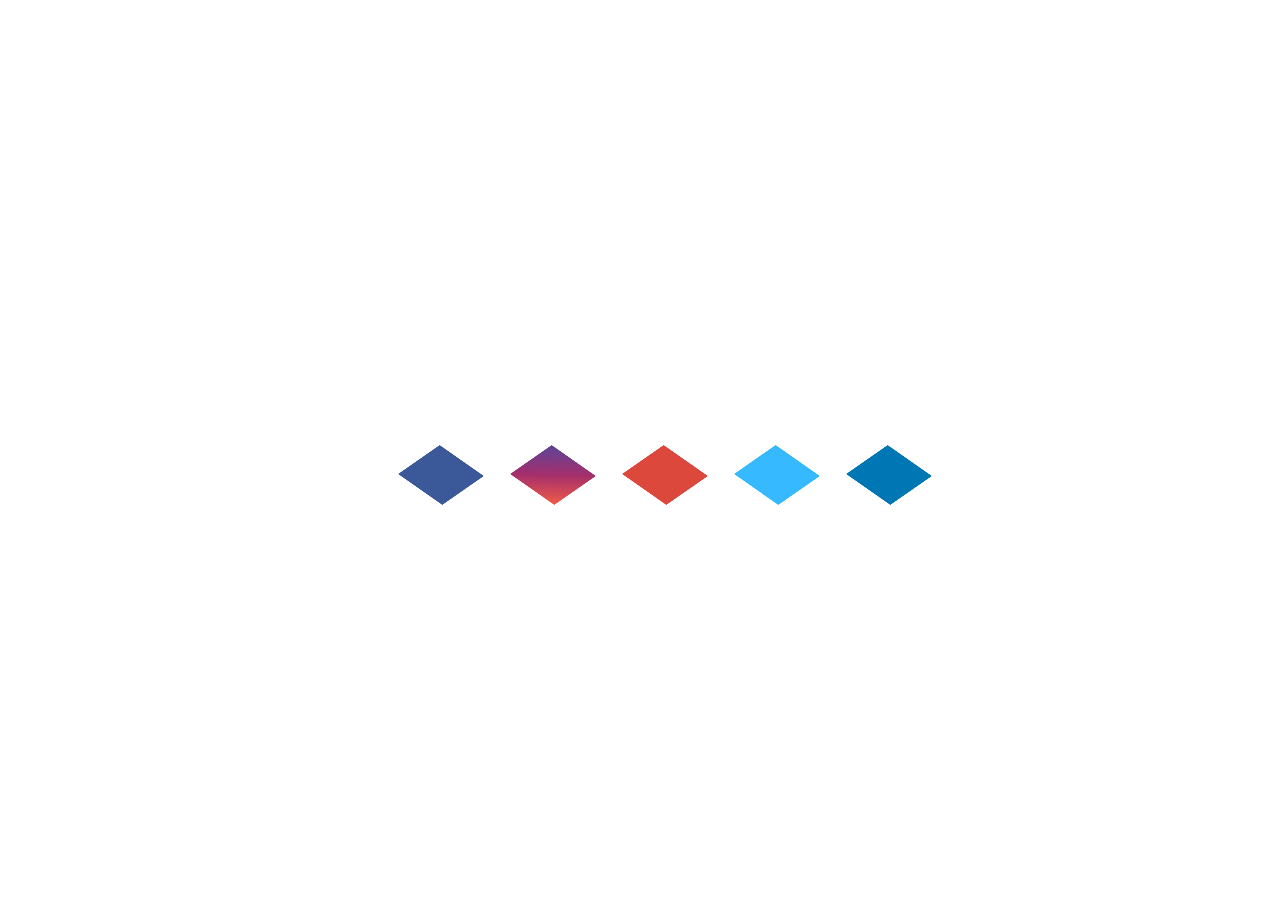
<file: desafio-01-icone-social-camadas/index.html>
<!DOCTYPE html>
<html lang="pt-br">
<head>
    <meta charset="UTF-8">
    <meta name="viewport" content="width=device-width, initial-scale=1.0">

    <link rel="stylesheet" href="https://pro.fontawesome.com/releases/v5.10.0/css/all.css" integrity="sha384-AYmEC3Yw5cVb3ZcuHtOA93w35dYTsvhLPVnYs9eStHfGJvOvKxVfELGroGkvsg+p" crossorigin="anonymous"/>
    <link rel="stylesheet" href="style.css">

    <title>Desafio 01</title>
</head>
<body>
    <div class="container">

        <div class="content facebook">
            
            <div class="box">
                <i class="fab fa-facebook-f"></i>
            </div>
            
            <div class="box">
                <i class="fab fa-facebook-f"></i>
            </div>
            
            <div class="box">
                <i class="fab fa-facebook-f"></i>
            </div>
            
            <div class="box">
                <i class="fab fa-facebook-f"></i>
            </div>
            
            <div class="box">
                <i class="fab fa-facebook-f"></i>
            </div>
        </div>

        <div class="content instagram">
            <div class="box">
                <i class="fab fa-instagram"></i>
            </div>
            <div class="box">
                <i class="fab fa-instagram"></i>
            </div>
            <div class="box">
                <i class="fab fa-instagram"></i>
            </div>
            <div class="box">
                <i class="fab fa-instagram"></i>
            </div>
            <div class="box">
                <i class="fab fa-instagram"></i>
            </div>
        </div>

        <div class="content google-plus">
            <div class="box">
                <i class="fab fa-google-plus-g"></i>
            </div>
            <div class="box">
                <i class="fab fa-google-plus-g"></i>
            </div>
            <div class="box">
                <i class="fab fa-google-plus-g"></i>
            </div>
            <div class="box">
                <i class="fab fa-google-plus-g"></i>
            </div>
            <div class="box">
                <i class="fab fa-google-plus-g"></i>
            </div>
        </div>

        <div class="content twitter">
            <div class="box">
                <i class="fab fa-twitter"></i>
            </div>
            <div class="box">
                <i class="fab fa-twitter"></i>
            </div>
            <div class="box">
                <i class="fab fa-twitter"></i>
            </div>
            <div class="box">
                <i class="fab fa-twitter"></i>
            </div>
            <div class="box">
                <i class="fab fa-twitter"></i>
            </div>
        </div>

        <div class="content linkedin">
            <div class="box">
                <i class="fab fa-linkedin-in"></i>
            </div>
            <div class="box">
                <i class="fab fa-linkedin-in"></i>
            </div>
            <div class="box">
                <i class="fab fa-linkedin-in"></i>
            </div>
            <div class="box">
                <i class="fab fa-linkedin-in"></i>
            </div>
            <div class="box">
                <i class="fab fa-linkedin-in"></i>
            </div>
        </div>
    </div>
</body>
</html>
</file>
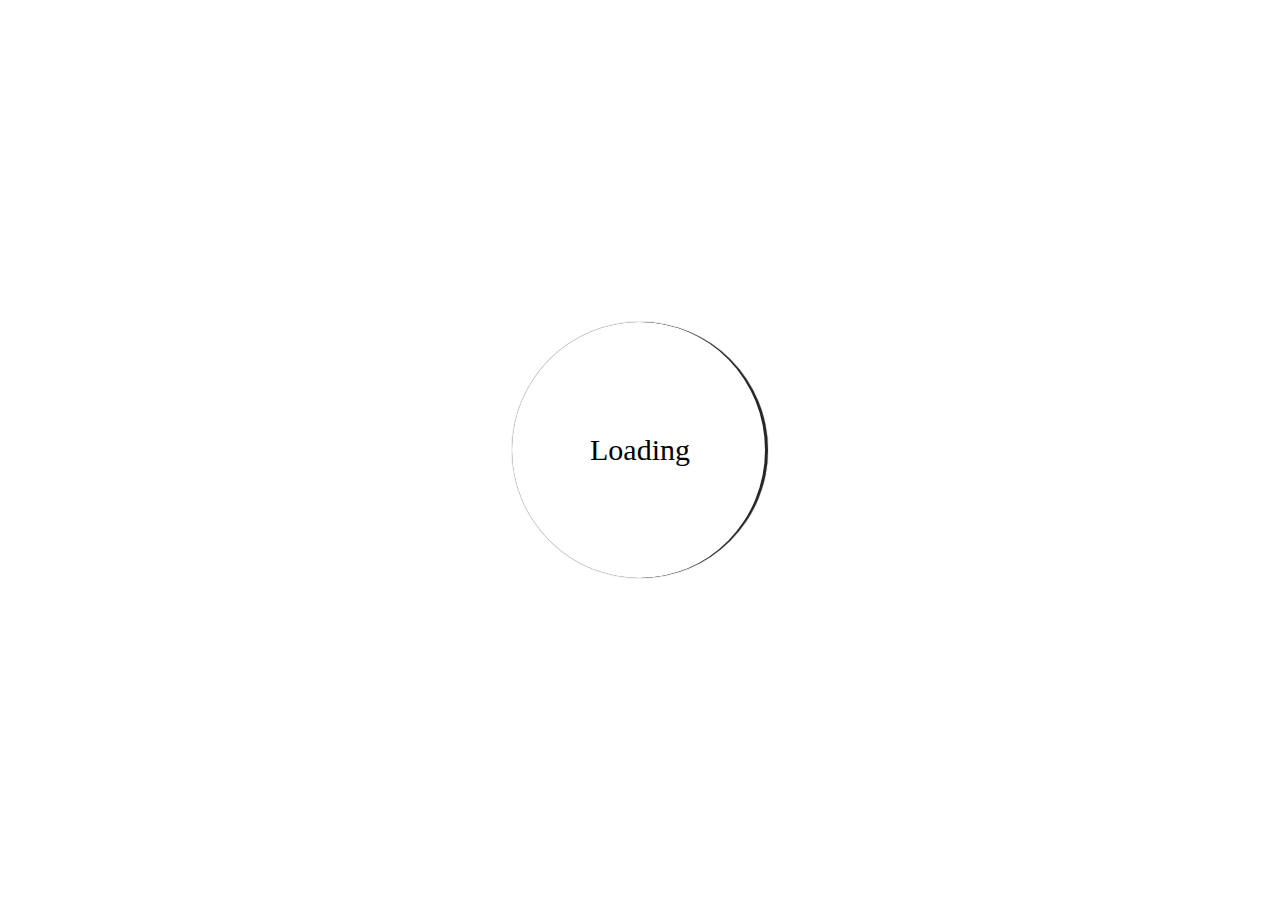
<file: desafio-02-loading-animated/index.html>
<!DOCTYPE html>
<html lang="pt-br">
<head>
    <meta charset="UTF-8">
    <meta name="viewport" content="width=device-width, initial-scale=1.0">
    <title>Loading Animated</title>

    <link rel="stylesheet" href="style.css">
</head>
<body>
    <div class="content">
        <div class="loading">
        </div>
        <span>Loading</span>
    </div>
</body>
</html>

<!-- 

Jefferson Calmon
Desenvolvedor Front-end

> Portfólio: http://jefferson-calmon.github.io/
> Linkedin: https://www.linkedin.com/in/jeffersoncalmon/
> Github: https://github.com/jefferson-calmon 

-->
</file>
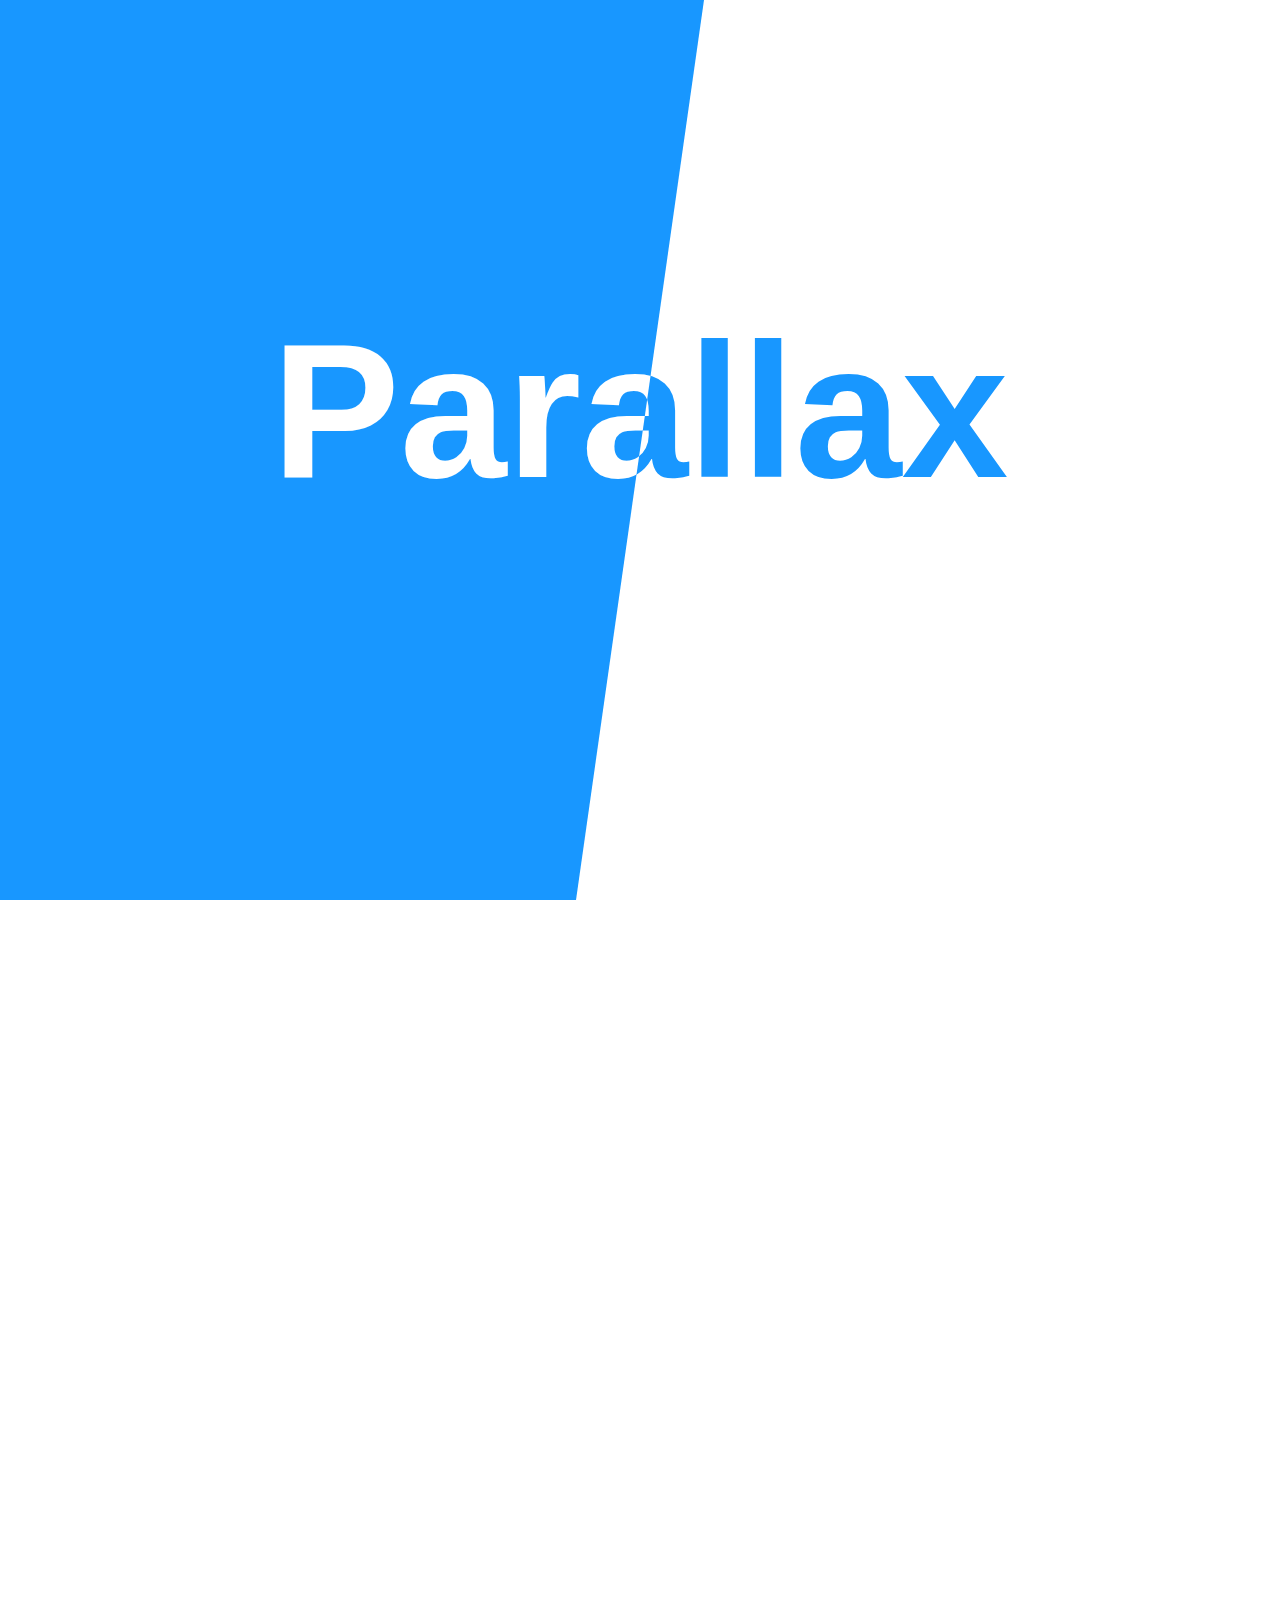
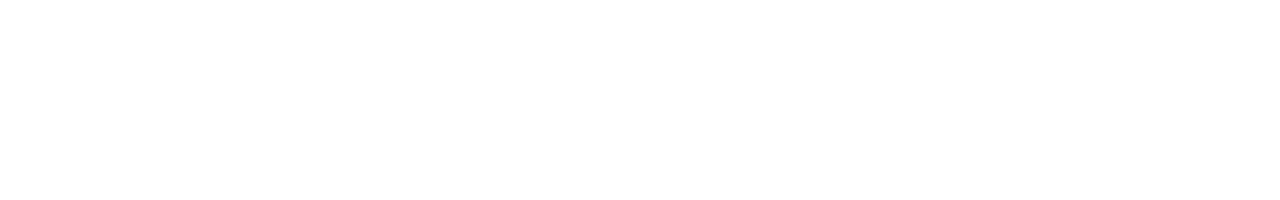
<file: desafio-03-mouse-move-paralax/index.html>
<!DOCTYPE html>
<html lang="pt-br">
<head>
    <meta charset="UTF-8">
    <meta name="viewport" content="width=device-width, initial-scale=1.0">
    <link rel="stylesheet" href="style.css">
    <title>Effect Mousemove Paralax</title>
</head>
<body>
    <section>
        <h2 class="layer">Parallax</h2>
        <div class="textBox">
            <h2 class="layer">Parallax</h2>
        </div>
    </section>
    <section style="height: 100vh;">

    </section>
    <script>
        document.addEventListener('mousemove', parallax);

        function parallax(e){
            this.querySelectorAll('.layer').forEach(Layer => {
                let x = (window.innerWidth - e.pageX * 10) / 100;

                let y = (window.innerHeight - e.pageY * 10) / 100;

                Layer.style.transform = `translate(${x}px, ${y}px)`
            });
        }
    </script>
</body>
</html>
</file>
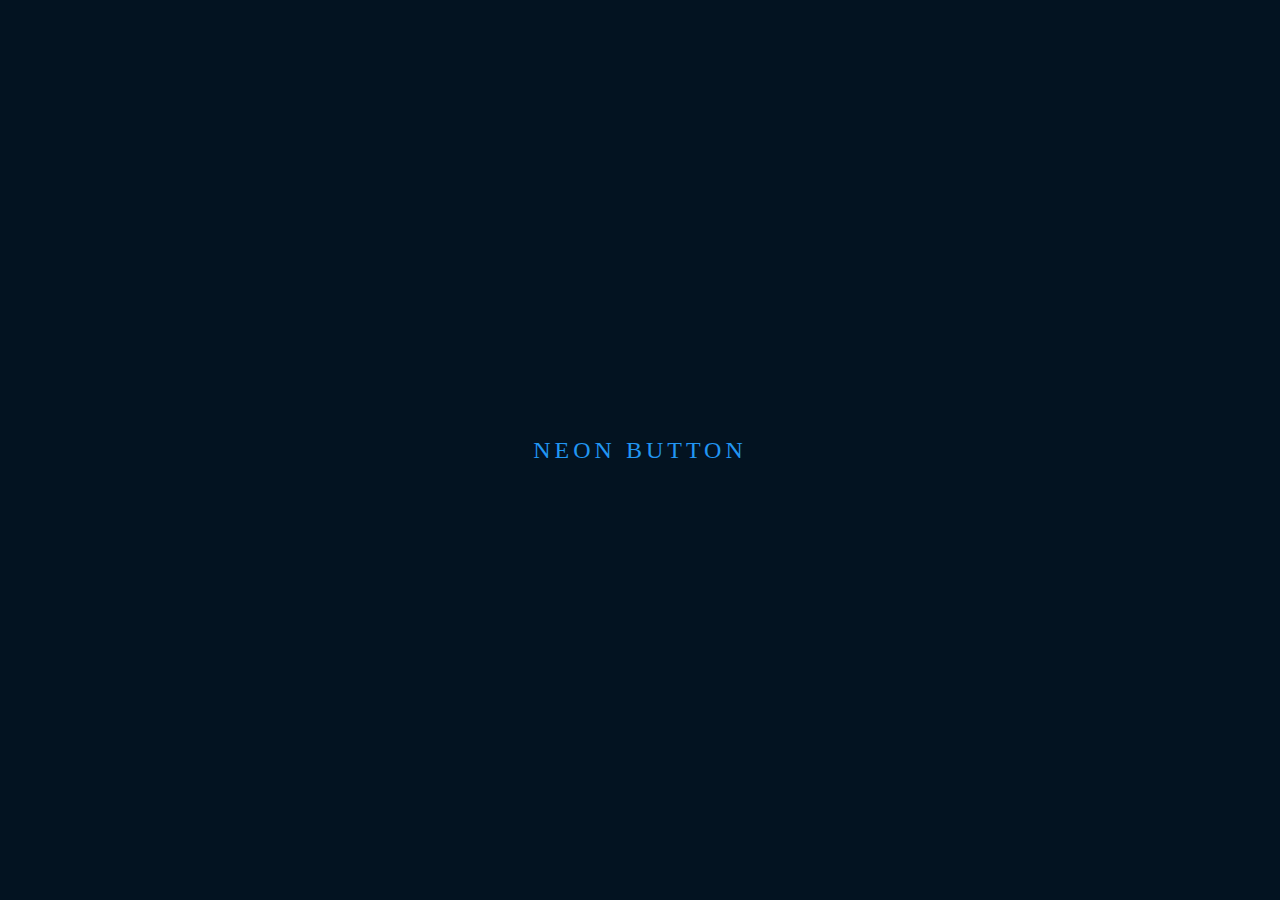
<file: desafio-04-button-animated/index.html>
<!DOCTYPE html>
<html lang="pt-br">
<head>
    <meta charset="UTF-8">
    <meta name="viewport" content="width=device-width, initial-scale=1.0">
    <title>Neon Button in css</title>
    <link rel="stylesheet" href="neonbutton.css">
</head>
<body>
    <a href="">
        <span></span>
        <span></span>
        <span></span>
        <span></span>
        Neon button
    </a>
</body>
</html>
</file>
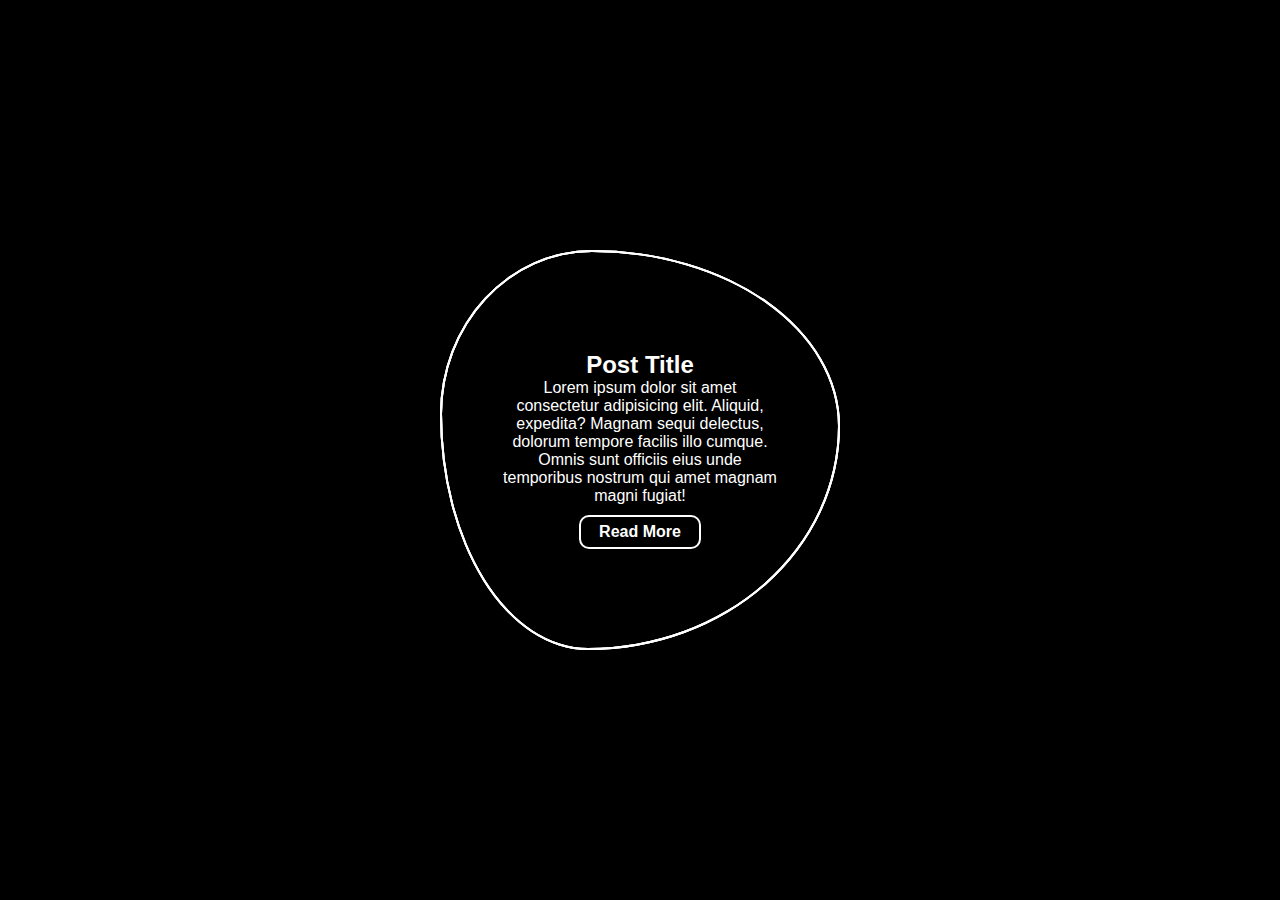
<file: desafio-05-creative-box-animation/index.html>
<!DOCTYPE html>
<html lang="pt-br">
<head>
    <meta charset="UTF-8">
    <meta name="viewport" content="width=device-width, initial-scale=1.0">
    <link rel="stylesheet" href="style.css">
    <title>Criative Div Box</title>
</head>
<body>
    <div class="square">
        <span></span>
        <span></span>
        <span></span>
        <div class="content">
            <h2>Post Title</h2>
            <p>Lorem ipsum dolor sit amet consectetur adipisicing elit. Aliquid, expedita? Magnam sequi delectus, dolorum tempore facilis illo cumque. Omnis sunt officiis eius unde temporibus nostrum qui amet magnam magni fugiat!</p>
            <a href="#">Read More</a>
        </div>
    </div>
</body>
</html>
</file>
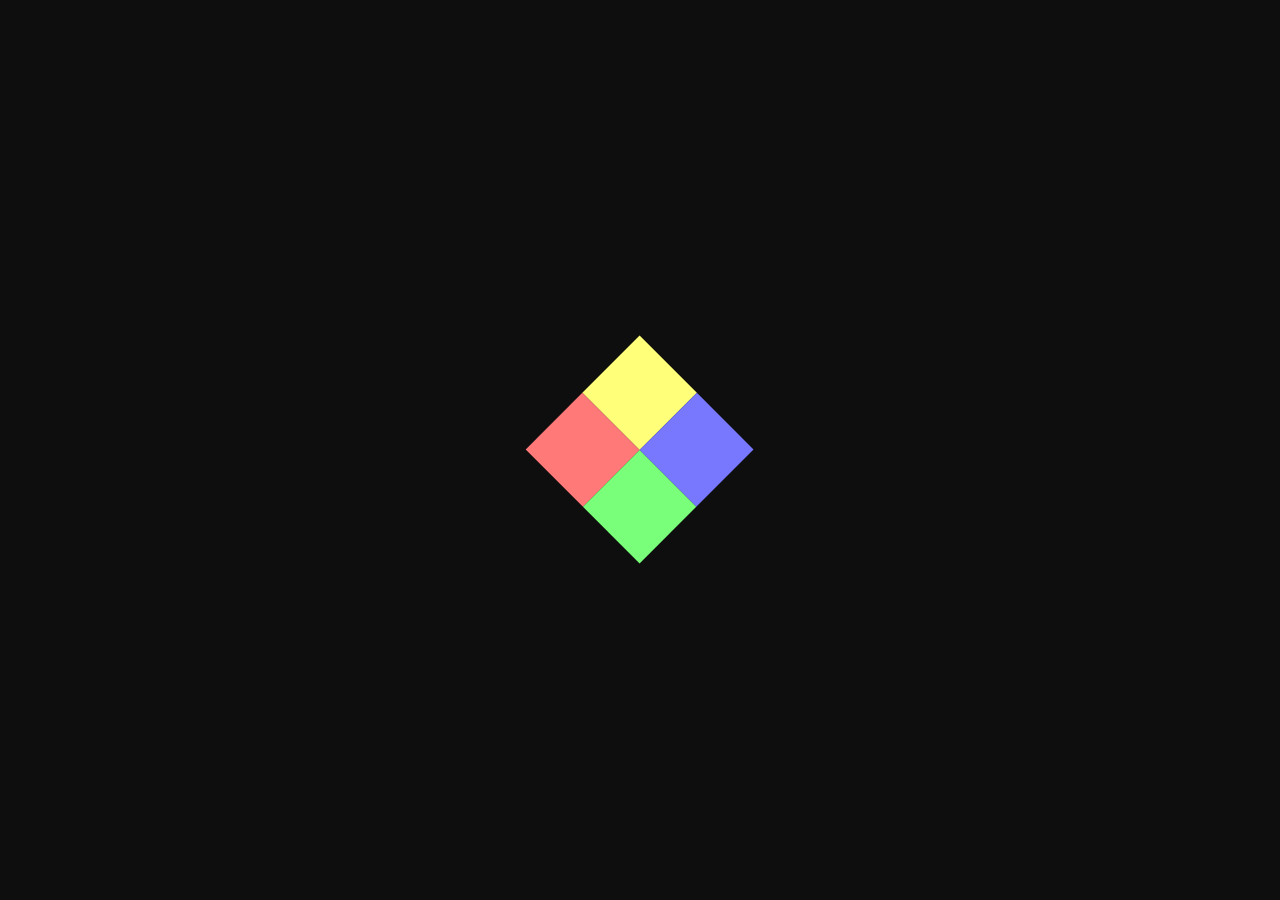
<file: desafio-06-loading-with-squares-animated/index.html>
<!DOCTYPE html>
<html lang="pt-br">
<head>
    <meta charset="UTF-8">
    <meta name="viewport" content="width=device-width, initial-scale=1.0">
    <title>Loading with squares animated</title>

    <link rel="stylesheet" href="style.css">
</head>
<body>
    <div class="container">
        <div class="square one"></div>
        <div class="square two"></div>
        <div class="square three"></div>
        <div class="square four"></div>
    </div>
</body>
</html>
</file>
<file: desafio-01-icone-social-camadas/style.css>
* {
    margin: 0;
    padding: 0;
    box-sizing: border-box;
}

body{
    display: flex;
    align-items: center;
    justify-content: center;
    height: 100vh;
}

.container{
    display: flex;
    position: relative;
    width: 35vw;
    justify-content: space-between;
}

.content{
    position: relative;
    height: 100%;
}

.box{
    position: absolute;
    width: 50px;
    height: 50px;
    display: flex;
    align-items: center;
    justify-content: center;
    transform: rotate(-35deg) skew(20deg);
    transition: 0.5s;
}

.boxIcon{
    transition: 0.5s;
}

.content:hover .box:nth-child(5){
    transform:  translateY(-40px)   rotate(-35deg) skew(20deg) ;
    opacity: 1;
}
.content:hover .box:nth-child(4){
    transform:   translateY(-30px)  rotate(-35deg) skew(20deg) ;
    opacity: .8;
}
.content:hover .box:nth-child(3){
    transform:   translateY(-20px)  rotate(-35deg) skew(20deg) ;
    opacity: .6;
}
.content:hover .box:nth-child(2){
    transform:   translateY(-10px)  rotate(-35deg) skew(20deg) ;
    opacity: .4;
}
.content:hover .box:nth-child(1){
    transform:   translateY(0px)  rotate(-35deg) skew(20deg) ;
    opacity: .2;
}

i{
    font-size: 27px;
    color: #fff;
}

.facebook .box{
    background: #3b5999;
}
.linkedin .box{
    background: #0077b5;
}
.twitter .box{
    background: #36b9ff;
}
.instagram .box{
    background: linear-gradient(45deg, #f05b47, #a52f6c, #5c4498);
}
.google-plus .box{
    background: #dc483c;
}
</file>
<file: desafio-02-loading-animated/style.css>
* {
    margin: 0;
    padding: 0;
    box-sizing: border-box;
}

body{
    display: flex;
    align-items: center;
    justify-content: center;
    min-height: 100vh;
}

.content{
    position: relative;
    width: 20vw;
    height: 20vw;
}

.loading{
    /* background: red; */
    position: relative;
    width: 20vw;
    height: 20vw;
    border-radius: 50%;
    
    display: flex;
    align-items: center;
    justify-content: center;
    animation: animate 1s linear infinite;
    border-right: 3px solid #262626;
    box-shadow: 0px 0px 1px #262626;
}

span{
    position: absolute;
    top: 50%;
    left: 50%;
    transform: translate(-50%, -50%);

    font-size: 30px;
    font-family: consolas;
    /* font-weight: bold; */
    animation: text 2s linear infinite;
}

@keyframes animate{
    0% {
        transform: rotate(0deg);
    }

    100% {
        transform: rotate(360deg);
    }
}

@keyframes text{
    0%, 100% {
        opacity: 1;
    }

    50% {
        opacity: 0;
    }
}
</file>
<file: desafio-03-mouse-move-paralax/style.css>
* {
    margin: 0;
    padding: 0;
    box-sizing: border-box;
    font-family: Arial, Helvetica, sans-serif;
}
section{
    position: relative;
    width: 100%;
    height: 100vh;
    overflow: hidden;
}
section .textBox{
    position: absolute;
    top: 0;
    left: 0;
    width: 100%;
    height: 100vh;
    overflow: hidden;
    background: #1897ff;
    clip-path: polygon(0 0, 55% 0, 45% 100%, 0% 100%);
}
section h2,
section .textBox h2{
    position: absolute;
    top: calc(50% - 150px);
    width: 100%;
    text-align: center;
    font-size: 12em;
    color: #fff;

}
section h2{
    color: #1897ff;
}
</file>
<file: desafio-04-button-animated/neonbutton.css>
body{
    margin: 0;
    padding: 0;
    display: flex;
    justify-content: center;
    align-items: center;
    min-height: 100vh;
    background-color: #031321;
    font-family: consolas;
}

a{
    position: relative;
    display: inline-block;
    padding: 15px 30px;
    color: #2196f3;
    text-transform: uppercase;
    letter-spacing: 4px;
    text-decoration: none;
    font-size: 24px;
    overflow: hidden;
    transition: 0.2s;
}

a:hover{
    color: #255784;
    background-color: #2196f3;
    box-shadow: 0 0 10px #2196f3, 0 0 40px #2196f3, 0 0 80px #2196f3;
    transition-delay: 1s;
}

a span{
    position: absolute;
    display: block;
}

/* Primeiro Span */

a span:nth-child(1){
    top: 0;
    left: -100%;
    width: 100%;
    height: 2px;
    background: linear-gradient(90deg, transparent, #2196f3);
}

a:hover span:nth-child(1){
    left: 100%;
    transition: 1s;
}

/* Segundo span */

a span:nth-child(3){
    bottom: 0;
    right: -100%;
    width: 100%;
    height: 2px;
    background: linear-gradient(270deg, transparent, #2196f3);
}

a:hover span:nth-child(3){
    right: 100%;
    transition: 1s;
    transition-delay: 0.5s;
}

/* Terceiro span */


a span:nth-child(2){
    top: -100%;
    right: 0;
    width: 2px;
    height: 100%;
    background: linear-gradient(180deg, transparent, #2196f3);
}

a:hover span:nth-child(2){
    top: 100%;
    transition: 1s;
    transition-delay: 0.25s;
}

/* quarto span */

a span:nth-child(4){
    bottom: -100%;
    left: 0;
    width: 2px;
    height: 100%;
    background: linear-gradient(360deg, transparent, #2196f3);
}

a:hover span:nth-child(4){
    bottom: 100%;
    transition: 1s;
    transition-delay: 0.75s;
}
</file>
<file: desafio-05-creative-box-animation/style.css>
* {
    margin: 0;
    padding: 0;
    box-sizing: border-box;
    font-family: sans-serif;
}
body{
    display: flex;
    justify-content: center;
    align-items: center;
    min-height: 100vh;
    background: #000;
}
.square{
    position: relative;
    width: 400px;
    height: 400px;
    display: flex;
    justify-content: center;
    align-items: center;
}
.square span:nth-child(1){
    position: absolute;
    top: 0;
    left: 0;
    width: 100%;
    height: 100%;
    border: 2px solid #fff;
    border-radius: 38% 62% 63% 37% / 41% 44% 56% 59%;
    transition: 0.5s;
    animation: animate 6s linear infinite;
}
.square:hover span:nth-child(1){
    border: none;
    background: #ffa600cc;
}


/* Span 2 */

.square span:nth-child(2){
    position: absolute;
    top: 0;
    left: 0;
    width: 100%;
    height: 100%;
    border: 2px solid #fff;
    border-radius: 38% 62% 63% 37% / 41% 44% 56% 59%;
    transition: 0.5s;
    animation: animate 4s linear infinite;
}
.square:hover span:nth-child(2){
    border: none;
    background: #ffa600cc;
}

.square span:nth-child(3){
    position: absolute;
    top: 0;
    left: 0;
    width: 100%;
    height: 100%;
    border: 2px solid #fff;
    border-radius: 38% 62% 63% 37% / 41% 44% 56% 59%;
    transition: 0.5s;
    animation: animate2 10s linear infinite;
}
.square:hover span:nth-child(3){
    border: none;
    background: #ffa600cc;
}



@keyframes animate{
    0%{
        transform: rotate(0deg);
    }
    100%{
        transform: rotate(360deg);
    }
}
@keyframes animate2{
    0%{
        transform: rotate(360deg);
    }
    100%{
        transform: rotate(0deg);
    }
}


.content{
    position: relative;
    padding: 40px 60px;
    color: #fff;
    text-align: center;
    transition: 0.5s;
    z-index: 1000;
}

.content a{
    position: relative;
    display: inline-block;
    margin-top: 10px;
    border: 2px solid #fff;
    padding: 6px 18px;
    text-decoration: none;
    color: #fff;
    font-weight: 600;
    border-radius: 10px;
    /* border-radius: 73% 27% 44% 56% / 49% 44% 56% 51%; */
}
.content a:hover{
    background: #fff;
    color: #333;
}
</file>
<file: desafio-06-loading-with-squares-animated/style.css>
* {
  margin: 0;
  padding: 0;
  box-sizing: border-box;
}

body{
  display: flex;
  align-items: center;
  justify-content: center;
  min-height: 100vh;
  background: rgb(15, 14, 14);
}

.container{
  display: grid;
  grid-template-columns: repeat(2, 7vw);
  transform: rotate(45deg)  scale(0.9);
  place-items: center;
  place-content: center;
  /* animation: animate 15s ease-in infinite; */
}

@keyframes animate{
  0% {
    transform: rotate(0);
  }
  50%{
    transform: rotate(180deg);
  }
  100%{
    transform: rotate(360deg);
  }
}

.square{
  /* border: 0.5px solid #000; */
  width: 7vw;
  height: 7vw;
  background: red;
}

.square.one{
  animation: one 1.5s ease-in-out infinite;
  background: rgb(255, 255, 121);
}

.square.two{
  animation: two 1.5s ease-in-out infinite;
  background: rgb(120, 120, 255);
}

.square.three{
  animation: three 1.5s ease-in-out infinite;
  background: rgb(255, 121, 121);
}

.square.four{
  animation: four 1.5s ease-in-out infinite;
  background: rgb(121, 255, 121);
}

@keyframes one{
  0%{
    transform:  translateY(0)  translateX(0) rotate(0deg);
  }
  50%{
    
    transform: translateY(-25px) translateX(-25px) rotate(90deg) scale(1.15) ;
  }
  100%{
    
    transform: translateY(0)  translateX(0) rotate(180deg);
  }
}

@keyframes two{
  0%{
    transform:  translateY(0)  translateX(0) rotate(0deg);
  }
  50%{
    
    transform: translateY(-25px) translateX(25px) rotate(90deg) scale(1.15) ;
  }
  100%{
    
    transform: translateY(0)  translateX(0) rotate(180deg);
  }
}

@keyframes three{
  0%{
    transform:  translateY(0)  translateX(0) rotate(0deg);
  }
  50%{
    
    transform: translateY(25px) translateX(-25px) rotate(90deg) scale(1.15) ;
  }
  100%{
    
    transform:  translateY(0)  translateX(0) rotate(180deg);
  }
}

@keyframes four{
  0%{
    transform:  translateY(0)  translateX(0) rotate(0deg);
  }
  50%{
    
    transform: translateY(25px) translateX(25px) rotate(90deg) scale(1.15) ;
  }
  100%{
    
    transform: translateY(0)  translateX(0) rotate(180deg);
  }
}
</file>
